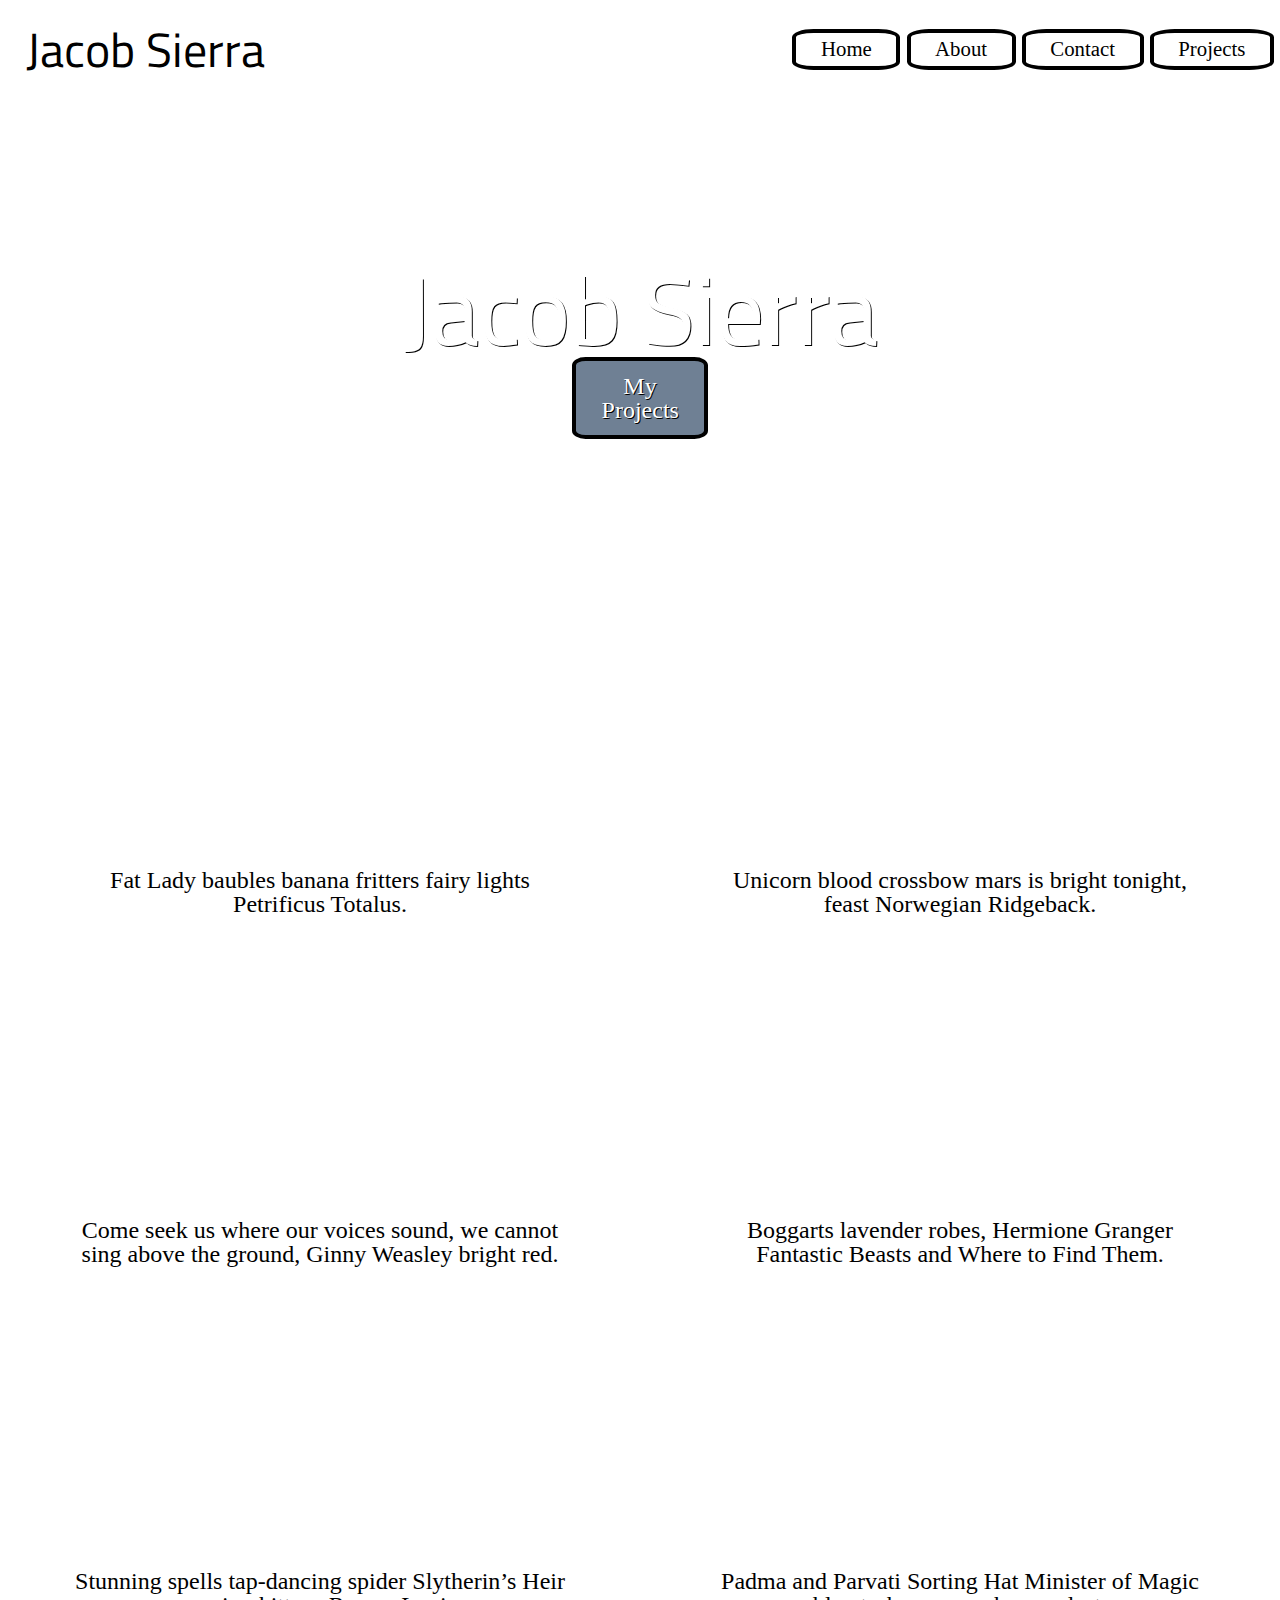
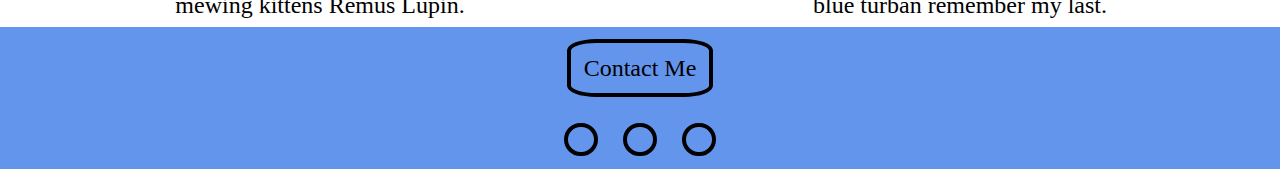
<file: index.html>
<!DOCTYPE html>
<html lang="en">
<head>
    <meta charset="UTF-8">
    <meta name="viewport" content="width=device-width, initial-scale=1.0">
    <link rel="stylesheet" href="style/index.css">
    <link rel="stylesheet" href="https://pro.fontawesome.com/releases/v5.10.0/css/all.css" integrity="sha384-AYmEC3Yw5cVb3ZcuHtOA93w35dYTsvhLPVnYs9eStHfGJvOvKxVfELGroGkvsg+p" crossorigin="anonymous"/>
    <title>Sierra Portfolio</title>
</head>
<body>
    <section class="container">
        <header>
            <h2>Jacob Sierra</h2>
            <nav>
                <a href="index.html" target="_blank">Home</a>
                <a href="about.html" target="_blank">About</a>
                <a href="contact.html" target="_blank">Contact</a>
                <a href="projects.html" target="_blank">Projects</a>
            </nav>
        </header>
        <section class="profile">
            <div class="profileImg">
                <h1>Jacob Sierra</h1>
                <a href="projects.html" target="_blank">My Projects</a>
            </div>
        </section>
        <section class="images">
            <div>
                <div class="A"></div>
                <h3> Fat Lady baubles banana fritters fairy lights Petrificus Totalus. </h3>
            </div>
            <div>
                <div class="B"></div>
                <h3>Unicorn blood crossbow mars is bright tonight, feast Norwegian Ridgeback.</h3>
            </div>
            <div>
                <div class="C"></div>
                <h3> Come seek us where our voices sound, we cannot sing above the ground, Ginny Weasley bright red.</h3>
            </div>
            <div>
                <div class="D"></div>
                <h3>Boggarts lavender robes, Hermione Granger Fantastic Beasts and Where to Find Them.</h3>
            </div>
            <div>
                <div class="E"></div>
                <h3>Stunning spells tap-dancing spider Slytherin’s Heir mewing kittens Remus Lupin.</h3>
            </div>
            <div>
                <div class="F"></div>
                <h3>Padma and Parvati Sorting Hat Minister of Magic blue turban remember my last.</h3>
            </div>
        </section>
        <footer>
            <div class="contact">
            <a href="contact.html" target="_blank">Contact Me</a>
            </div>
            <div class="icons">
                <i class="fab fa-twitter"></i>
                <i class="fab fa-linkedin"></i>
                <i class="fab fa-github"></i>
            </div> 
        </footer>
    </section>
</body>
</html>
</file>
<file: style/index.css>
@import url('https://fonts.googleapis.com/css2?family=Roboto:wght@300;400;700&family=Titillium+Web:wght@400;700&display=swap');
/* 
font-family: 'Roboto', sans-serif;
font-family: 'Titillium Web', sans-serif; */

html, body, div, span, applet, object, iframe,
h1, h2, h3, h4, h5, h6, p, blockquote, pre,
a, abbr, acronym, address, big, cite, code,
del, dfn, em, img, ins, kbd, q, s, samp,
small, strike, strong, sub, sup, tt, var,
b, u, i, center,
dl, dt, dd, ol, ul, li,
fieldset, form, label, legend,
table, caption, tbody, tfoot, thead, tr, th, td,
article, aside, canvas, details, embed, 
figure, figcaption, footer, header, hgroup, 
menu, nav, output, ruby, section, summary,
time, mark, audio, video {
	margin: 0;
	padding: 0;
	font-size: 62.5%;
	font: inherit;
	vertical-align: baseline;
}
/* HTML5 display-role reset for older browsers */
article, aside, details, figcaption, figure, 
footer, header, hgroup, menu, nav, section {
	display: block;
}
body {
	line-height: 1;
}
ol, ul {
	list-style: none;
}
blockquote, q {
	quotes: none;
}
blockquote:before, blockquote:after,
q:before, q:after {
	content: '';
	content: none;
}
table {
	border-collapse: collapse;
	border-spacing: 0;
}

/* body */
*{
    /* border: 2px solid black; */
    max-width:100%;
    font-family: 'Roboto', sans-serif;
}
.container{
    box-sizing: border-box;
    margin: 0 auto
}

/* header */
header{
    display: flex;
}
h2{
    font-family: 'Titillium Web', sans-serif;
    font-size: 3rem;
    width:100%; 
    margin: 2%;
}
nav{
    display:flex;
    justify-content: flex-end;
    width: 100%;
    align-items:center;
    
}
nav a{
    padding:1% 4%;
    text-decoration: none;
    color: black;
    font-size: 1.3rem;
    margin: 2% 1% 2% 0;
    border: 4px solid black;
    border-radius: 20%;
}
nav a:hover{
    background: black;
    color:white;
}

/* main content */
.profile{
    display: flex;
    justify-content: center;
}
.profileImg{
    background: url(https://images.unsplash.com/photo-1519681393784-d120267933ba?ixid=MXwxMjA3fDB8MHxwaG90by1wYWdlfHx8fGVufDB8fHw%3D&ixlib=rb-1.2.1&auto=format&fit=crop&w=1050&q=80);
    height: 50vh; 
    background-repeat: no-repeat;
    background-position: center;
    width: 100%;
    margin-top: 2%;
    display: flex;
    justify-content: center;
    flex-direction: column;
    align-items: center;
    /* border-radius: 20%; */
}
h1{
    font-size:6rem;
    width:100%;
    text-align: center;
    color:white;
    text-shadow: 1px 1px black;
    font-family: 'Titillium Web', sans-serif;
}
.profileImg a{
    width:6%;
    border: 4px solid black;
    text-decoration: none;
    color: white;
    padding:1% 2%;
    font-size: 1.5rem;
    text-align: center;
    text-shadow: 1px 1px black;
    border-radius: 10%;
    background: RGBA(63, 86, 112, .75)
}
.profileImg a:hover{
    background: black;
    color:white;
}

/* image cards */
.images{
    display: flex;
    flex-flow: row wrap;
    justify-content: space-around;
    width: 100%;
    height:100%;
    /* margin: 2%; */
}
.images div{
    width: 500px;
    display: flex;
    flex-direction: column;
    border-radius: 10%;
    padding: 1%;

}
.images div.A{
    background: url(https://images.unsplash.com/photo-1485123263479-f5ea30a2f92d?ixid=MXwxMjA3fDB8MHxwaG90by1wYWdlfHx8fGVufDB8fHw%3D&ixlib=rb-1.2.1&auto=format&fit=crop&w=400&h=200&q=80);
    height: 30vh;
    width:100%;
    background-position: center;
    background-size: cover;
}
.images div.B{
    background: url(https://images.unsplash.com/photo-1482207887121-32962f790ddb?ixid=MXwxMjA3fDB8MHxwaG90by1wYWdlfHx8fGVufDB8fHw%3D&ixlib=rb-1.2.1&auto=format&fit=crop&w=500&h=300&q=80);
    height: 30vh;
    background-position: center;
    background-size: cover;
    width:100%;
}
.images div.C{
    background: url(https://images.unsplash.com/photo-1459695452562-46cc57bef5f6?ixid=MXwxMjA3fDB8MHxwaG90by1wYWdlfHx8fGVufDB8fHw%3D&ixlib=rb-1.2.1&auto=format&fit=crop&w=500&h=300&q=80);
    height: 30vh;
    background-position: center;
    background-size: cover;
    width:100%;
}
.images div.D{
    background: url(https://images.unsplash.com/photo-1455156218388-5e61b526818b?ixid=MXwxMjA3fDB8MHxwaG90by1wYWdlfHx8fGVufDB8fHw%3D&ixlib=rb-1.2.1&auto=format&fit=crop&w=500&h=300&q=80);
    height: 30vh;
    background-position: center;
    background-size: cover;
    width:100%;
}
.images div.E{
    background: url(https://images.unsplash.com/photo-1491002052546-bf38f186af56?ixid=MXwxMjA3fDB8MHxwaG90by1wYWdlfHx8fGVufDB8fHw%3D&ixlib=rb-1.2.1&auto=format&fit=crop&w=500&h=300&q=80);
    height: 30vh;
    background-position: center;
    background-size: cover;
    width:100%;
}
.images div.F{
    background: url(https://images.unsplash.com/photo-1491864483946-1f06be97b71d?ixlib=rb-1.2.1&ixid=MXwxMjA3fDB8MHxwaG90by1wYWdlfHx8fGVufDB8fHw%3D&auto=format&fit=crop&w=500&h=300&q=80);
    height: 30vh;
    background-position: center;
    background-size: cover;
    width:100%;
}
h3{
    flex-wrap: wrap;
    height: 5vh;
    font-size: 1.5rem;
    text-align: center;
}

/* footer */
footer{
    display: flex;
    flex-direction: column;
    justify-content: center;
    background: cornflowerblue;
}
.contact{
    display: flex;
    justify-content: center;
}
footer a{
    margin:1%;
    font-size: 1.5rem;
    padding: 1%;
    text-decoration: none;
    color: black;
    border:4px solid black;
    border-radius: 20%;
}
footer a:hover{
    background: black;
    color:white;
}
.icons{
    display: flex;
    justify-content: center;
    color: black;    
}
.fab{
    margin:1%;
    border-radius: 100%;
    font-size: 1.5rem;
    padding: 1%;
    border: 4px solid black;    
}
.fab:hover{
    background: black;
    color:white;
}


/* ************MEDIA Q 800px************ */
@media (max-width:800px){

    body{
        /* background:pink; */
    }
    header{
        justify-content: center;
        flex-direction: column;
        align-items: center;
    }
    h2{
        width:32%;
        margin:0; 
        padding: 2%;
    }
    nav{
        flex-direction: column;
    }
    nav a{
        font-size: 2rem;
    }
    .profileImg a{
        width:20%;
    }
    .images{
        margin:2% 0;
    }
    .images div{
        width: 350px;
        margin:0;
    }
    h3{
        padding-bottom: 8%;
    }

}
/* ************MEDIA Q 500px************ */
    @media (max-width:500px){
        body{
            /* background: lavender; */
        }
        h2{
            width:50%;
            padding: 4%
        }
     
        h1{
            font-size: 5rem;
        }
        .profileImg a{
            width: 30%;
        }
        .images{
            width: 100%;
            display: flex;
            flex-wrap: wrap;
        }
        .images div{
            width: 45%;
            padding-bottom: 8%;
        }
        h3{
            font-size: 1.2rem;
        }
    }
</file>
